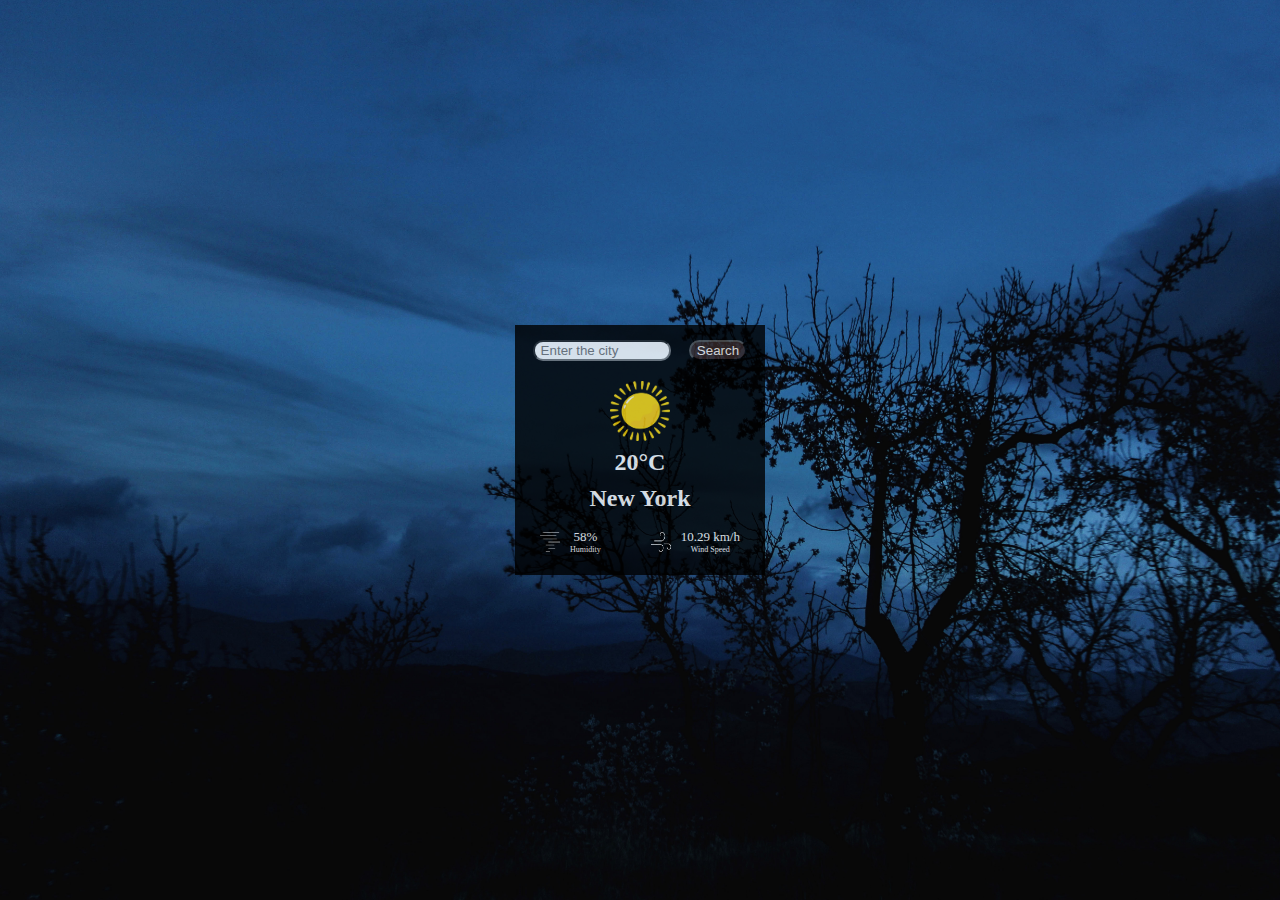
<file: index.html>
<!DOCTYPE html>
<html lang="en">
<head>
    <title>Weather App</title>
    <link rel="stylesheet" href="style.css">
</head>
<body>

    <div class="container">
        <div class="card">
            <div class="search">
                <form>
                    <input id="input" placeholder=" Enter the city">
                </form>
                <button type="button" onclick="search_weather()"> Search</button>
            </div>
            <div class="weather">
                <img src="/icons/sunny.png" id="image">
                <h2 class="temp" id="temper">20°C</h2>
                <h2 class="temp" id="city">New York</h2>
            </div>
            <div class="infos">
                <div class="details">
                    <img class="lignes" src="icons/humidity.png">
                    <div class="values">
                        <p class="parag" id="hum">58%</p>
                        <p class="text">Humidity</p>
                    </div>
                </div>
                <div class="details">
                    <img class="lignes" src="icons/windSpeed.png">
                    <div class="values">
                        <p class="parag" id="wind">10.29 km/h</p>
                        <p class="text">Wind Speed</p>
                    </div>
                </div>
            </div>
        </div>
    </div>

    <script src="script.js"></script>
</body>
</html>
</file>
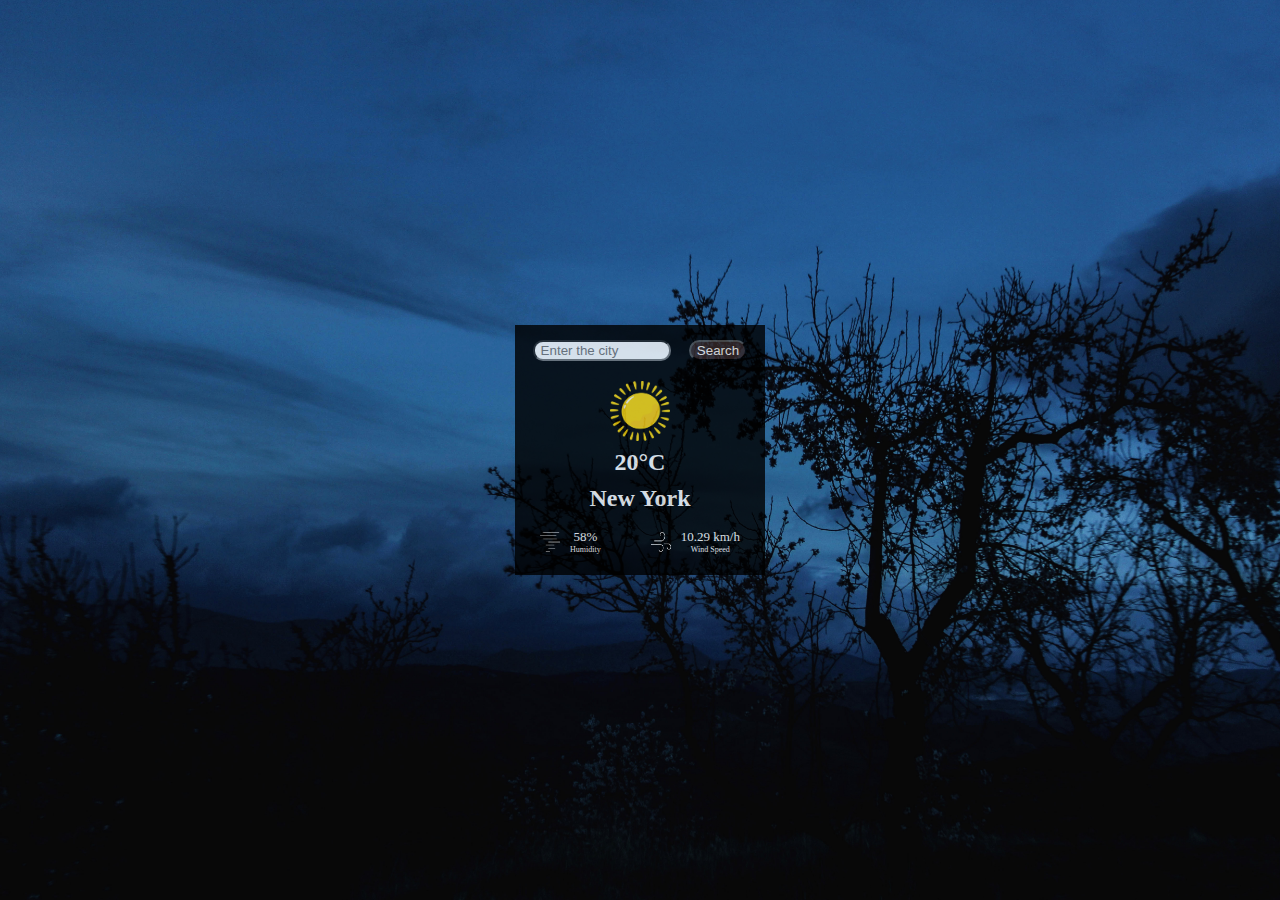
<file: Weather App/index.html>
<!DOCTYPE html>
<html lang="en">
<head>
    <title>Weather App</title>
    <link rel="stylesheet" href="style.css">
</head>
<body>

    <div class="container">
        <div class="card">
            <div class="search">
                <form>
                    <input id="input" placeholder=" Enter the city">
                </form>
                <button type="button" onclick="search_weather()"> Search</button>
            </div>
            <div class="weather">
                <img src="/icons/sunny.png" id="image">
                <h2 class="temp" id="temper">20°C</h2>
                <h2 class="temp" id="city">New York</h2>
            </div>
            <div class="infos">
                <div class="details">
                    <img class="lignes" src="icons/humidity.png">
                    <div class="values">
                        <p class="parag" id="hum">58%</p>
                        <p class="text">Humidity</p>
                    </div>
                </div>
                <div class="details">
                    <img class="lignes" src="icons/windSpeed.png">
                    <div class="values">
                        <p class="parag" id="wind">10.29 km/h</p>
                        <p class="text">Wind Speed</p>
                    </div>
                </div>
            </div>
        </div>
    </div>

    <script src="script.js"></script>
</body>
</html>
</file>
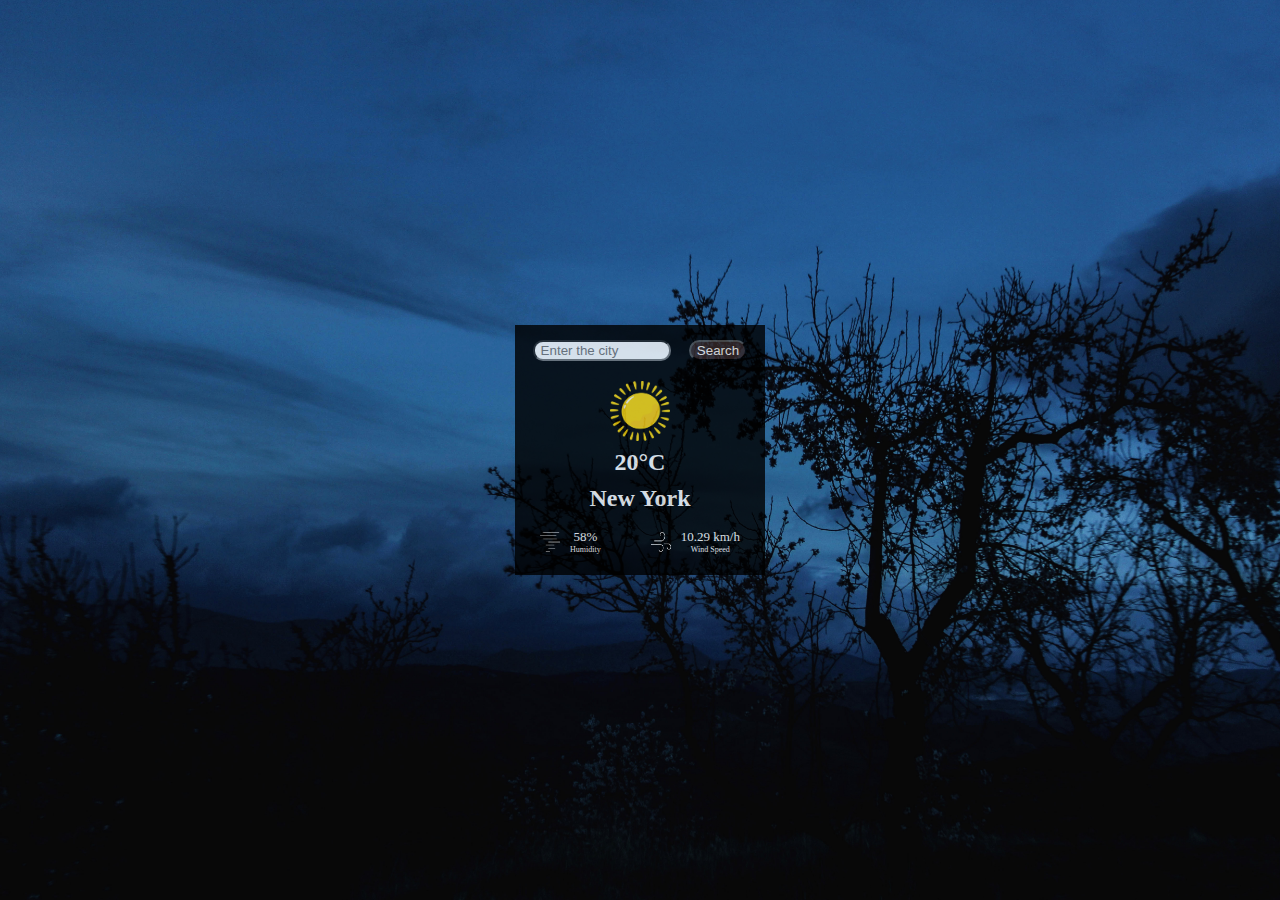
<file: Weather App/main.html>
<!DOCTYPE html>
<html lang="en">
<head>
    <title>Weather App</title>
    <link rel="stylesheet" href="style.css">
</head>
<body>

    <div class="container">
        <div class="card">
            <div class="search">
                <form>
                    <input id="input" placeholder=" Enter the city">
                </form>
                <button type="button" onclick="search_weather()"> Search</button>
            </div>
            <div class="weather">
                <img src="/icons/sunny.png" id="image">
                <h2 class="temp" id="temper">20°C</h2>
                <h2 class="temp" id="city">New York</h2>
            </div>
            <div class="infos">
                <div class="details">
                    <img class="lignes" src="icons/humidity.png">
                    <div class="values">
                        <p class="parag" id="hum">58%</p>
                        <p class="text">Humidity</p>
                    </div>
                </div>
                <div class="details">
                    <img class="lignes" src="icons/windSpeed.png">
                    <div class="values">
                        <p class="parag" id="wind">10.29 km/h</p>
                        <p class="text">Wind Speed</p>
                    </div>
                </div>
            </div>
        </div>
    </div>

    <script src="index.js"></script>
</body>
</html>
</file>
<file: style.css>
html, body{
    width: 100%;
    height: 100%;
    padding: 0;
    margin: 0;
    background-image: url("background.jpg");
    background-size: cover; /* or use contain */
    min-height: 100vh;
    background-attachment: fixed;
}


.container{
    display: flex;
    justify-content: center;
    align-items: center ;
    height: 100%;
    width: 100%;
}

.card{
    display: flex;
    flex-direction: column;
    justify-content: flex-start;
    align-items: center;
    width: 250px;
    height: 250px;
    background-color: black;
    opacity: 0.8;
}

.search{
    display: flex;
    width: 100%;
    height:fit-content;
    padding-top: 15px;
    justify-content: space-evenly;
    align-items: baseline;
}

#input{
    width: 130px;
    outline: 0;
    border-radius: 10px;
}

button{
    color: white;
    background-color: rgb(54, 40, 40);
    border-radius: 12px;
}

#image{
    height: 60px;
    width: 60px;
}
.temp{
    color: white;
    margin: 0;
}


.weather{
    display: flex;
    flex-direction: column;
    justify-content: space-between;
    align-items: center;
    height: 650px;
    padding-top: 20px;
    padding-bottom: 5px;
    
}

.lignes{
    width: 20px;
    height: 20px;
}

.infos{
    display: flex;
    width: 100%;
    height: 100%;
    justify-content: space-around;
    align-items: center;
    padding-bottom: 8px;
}

.details{
    display: flex;
    justify-content: center;
    align-items: center;
}

.parag{
    color: white;
    margin: 0;
    padding-left: 10px;
    font-size: 13px;
}

.values{
    display: flex;
    flex-direction: column;
    justify-content: center ;
    align-items: center;
}

.text{
    color: white;
    margin: 0;
    padding-left: 10px;
    font-size: 8px;
}
</file>
<file: Weather App/style.css>
html, body{
    width: 100%;
    height: 100%;
    padding: 0;
    margin: 0;
    background-image: url("background.jpg");
    background-size: cover; /* or use contain */
    min-height: 100vh;
    background-attachment: fixed;
}


.container{
    display: flex;
    justify-content: center;
    align-items: center ;
    height: 100%;
    width: 100%;
}

.card{
    display: flex;
    flex-direction: column;
    justify-content: flex-start;
    align-items: center;
    width: 250px;
    height: 250px;
    background-color: black;
    opacity: 0.8;
}

.search{
    display: flex;
    width: 100%;
    height:fit-content;
    padding-top: 15px;
    justify-content: space-evenly;
    align-items: baseline;
}

#input{
    width: 130px;
    outline: 0;
    border-radius: 10px;
}

button{
    color: white;
    background-color: rgb(54, 40, 40);
    border-radius: 12px;
}

#image{
    height: 60px;
    width: 60px;
}
.temp{
    color: white;
    margin: 0;
}


.weather{
    display: flex;
    flex-direction: column;
    justify-content: space-between;
    align-items: center;
    height: 650px;
    padding-top: 20px;
    padding-bottom: 5px;
    
}

.lignes{
    width: 20px;
    height: 20px;
}

.infos{
    display: flex;
    width: 100%;
    height: 100%;
    justify-content: space-around;
    align-items: center;
    padding-bottom: 8px;
}

.details{
    display: flex;
    justify-content: center;
    align-items: center;
}

.parag{
    color: white;
    margin: 0;
    padding-left: 10px;
    font-size: 13px;
}

.values{
    display: flex;
    flex-direction: column;
    justify-content: center ;
    align-items: center;
}

.text{
    color: white;
    margin: 0;
    padding-left: 10px;
    font-size: 8px;
}
</file>
